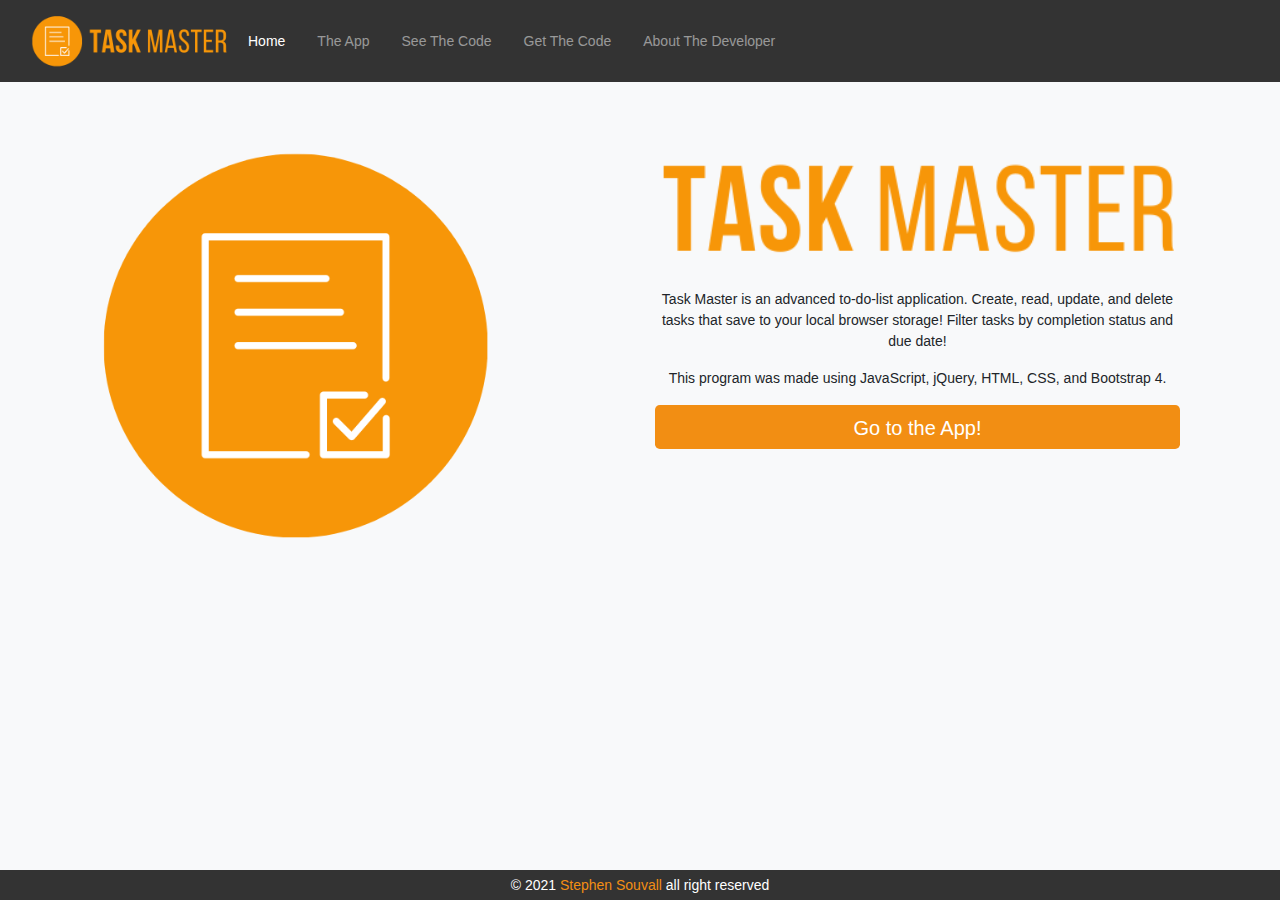
<file: index.html>
<!doctype html>
<html lang="en">
  <head>
    <meta charset="utf-8">
    <meta name="viewport" content="width=device-width, initial-scale=1, shrink-to-fit=no">
    <meta name="description" content="">
    <meta name="author" content="">
    <link rel="icon" href="/docs/4.0/assets/img/favicons/favicon.ico">

    <title>Task Master - Stephen Souvall</title>

    <link rel="canonical" href="//getbootstrap.com/docs/4.0/examples/sticky-footer-navbar/">

    <!-- Bootstrap core CSS -->
    <link rel="stylesheet" href="//stackpath.bootstrapcdn.com/bootstrap/4.3.1/css/bootstrap.min.css" integrity="sha384-ggOyR0iXCbMQv3Xipma34MD+dH/1fQ784/j6cY/iJTQUOhcWr7x9JvoRxT2MZw1T" crossorigin="anonymous">
    <!-- Favicon -->
    <link rel="shortcut icon" type="image/x-icon" href="/img/favicon.ico">
    <!-- Font-Awesome -->
    <link rel="stylesheet" href="https://cdnjs.cloudflare.com/ajax/libs/font-awesome/5.15.3/css/all.min.css" integrity="sha512-iBBXm8fW90+nuLcSKlbmrPcLa0OT92xO1BIsZ+ywDWZCvqsWgccV3gFoRBv0z+8dLJgyAHIhR35VZc2oM/gI1w==" crossorigin="anonymous" />
    <link rel="preconnect" href="https://fonts.gstatic.com">
    <!-- Google Fonts -->
    <link href="https://fonts.googleapis.com/css2?family=Barlow+Condensed:ital,wght@1,700&display=swap" rel="stylesheet">
    <!-- Custom styles for this template --> -->
    <link rel="stylesheet" href="/css/site.css">
  </head>

  <body>

    <header>
      <!-- Fixed navbar -->
      <nav class="navbar navbar-expand-lg navbar-dark fixed-top bg-custom">
        <a class="navbar-brand col-sm-3 col-md-2 mr-0" href="#"><span><img id="logo" src="/img/task-master.png" alt="task-master"></span></a>
        <button class="navbar-toggler" type="button" data-toggle="collapse" data-target="#navbarCollapse" aria-controls="navbarCollapse" aria-expanded="false" aria-label="Toggle navigation">
          <span class="navbar-toggler-icon"></span>
        </button>
        <div class="collapse navbar-collapse" id="navbarCollapse">
          <ul class="navbar-nav mr-auto">
            <li class="nav-item  nav-animate active">
              <a class="nav-link" href="index.html">Home <span class="sr-only">(current)</span></a>
            </li>
            <li class="nav-item nav-animate">
              <a class="nav-link" href="app.html">The App</a>
            </li>
            <li class="nav-item nav-animate">
                <a class="nav-link" href="code.html">See The Code</a>
            </li>
            <li class="nav-item nav-animate">
                <a class="nav-link" href="//github.com/ssouvall/to-do-list.git">Get The Code</a>
            </li>
            <li class="nav-item nav-animate">
                <a class="nav-link" href="about.html">About The Developer</a>
            </li>
          </ul>
          <ul class="navbar-nav ml-auto">
            <li>
                <div class="nav-link nav-social-buttons">
                    <a href="https://github.com/ssouvall"><i class="fab fa-github fa-lg nav-icons"></i></a>
                    <a href="https://twitter.com/SouvallStephen"><i class="fab fa-twitter fa-lg nav-icons"></i></a>
                    <a href="https://www.linkedin.com/in/stephen-souvall-bbb77116/"><i class="fab fa-linkedin-in fa-lg nav-icons"></i></a>
                </div>
            </li>
          </ul>
        </div>
      </nav>
    </header>

    <!-- Begin page content -->
    <main role="main" class="container">
        <div class="container">
            <div class="row">
                <div class="hero-div col-sm-12 col-md-6">
                    <img class="hero" src="/img/task-master3.png" alt="superdog!">
                </div>
                <div class="col-sm-12 col-md-6">
                    <div class="intro">
                        <div>
                          <img id="superdog-text" src="/img/task-master2.png" alt="superdog text">
                        </div>
                        <br>
                        <p>Task Master is an advanced to-do-list application. Create, read, update, and delete tasks that save to your local browser storage! Filter tasks by completion status and due date!</p>
                        <p>This program was made using JavaScript, jQuery, HTML, CSS, and Bootstrap 4.</p>
                        <div>
                          <a href="app.html" class="form-control btn btn-dark btn-lg">Go to the App!</a>
                        </div>
                      </div>
                </div>
            </div>
        </div>
    </main>
    <br>
    <br>
    <footer class="footer white">
      <div class="container">
          <div class="row footer-row">
              <div class="col-12 footer-social-buttons">
                      <a href="https://github.com/ssouvall"><i class="nav-icons fab fa-github"></i></a>
                      <a href="https://twitter.com/SouvallStephen"><i class="nav-icons fab fa-twitter"></i></a>
                      <a href="https://www.linkedin.com/in/stephen-souvall-bbb77116/"><i class="nav-icons fab fa-linkedin-in"></i></a>
              </div>
          </div>
            <div class="row footer-row">
              <div class="col-12">
                  <p>© 2021 <a id="footer-link" href="//stephensouvall.com">Stephen Souvall</a> all right reserved</p>
              </div>
          </div>
      </div>
  </footer>

    <!-- Bootstrap core JavaScript
    ================================================== -->
    <script src="https://code.jquery.com/jquery-3.3.1.slim.min.js" integrity="sha384-q8i/X+965DzO0rT7abK41JStQIAqVgRVzpbzo5smXKp4YfRvH+8abtTE1Pi6jizo" crossorigin="anonymous"></script>
    <script src="https://cdnjs.cloudflare.com/ajax/libs/popper.js/1.14.7/umd/popper.min.js" integrity="sha384-UO2eT0CpHqdSJQ6hJty5KVphtPhzWj9WO1clHTMGa3JDZwrnQq4sF86dIHNDz0W1" crossorigin="anonymous"></script>
    <script src="https://stackpath.bootstrapcdn.com/bootstrap/4.3.1/js/bootstrap.min.js" integrity="sha384-JjSmVgyd0p3pXB1rRibZUAYoIIy6OrQ6VrjIEaFf/nJGzIxFDsf4x0xIM+B07jRM" crossorigin="anonymous"></script>
  </body>
</html>
</file>
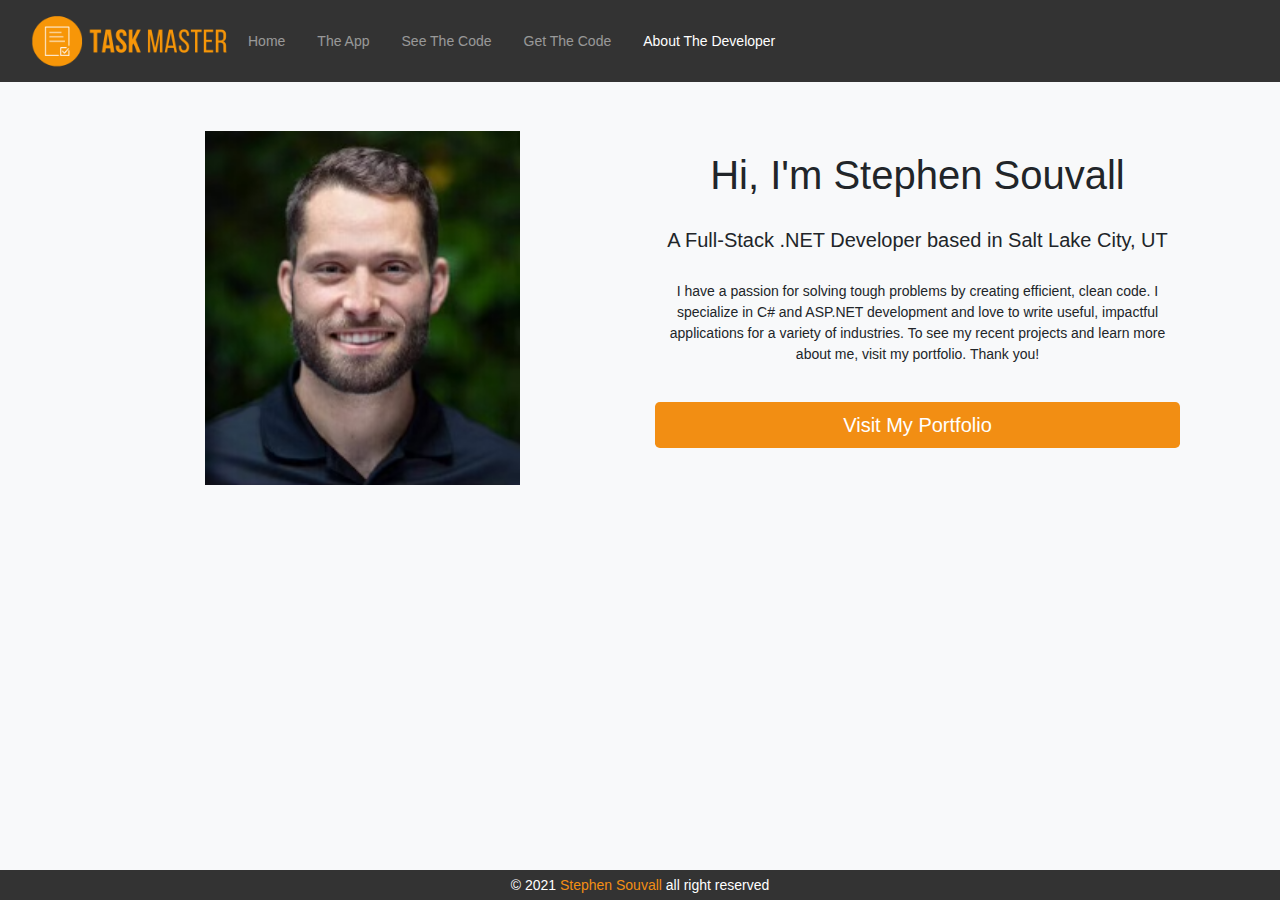
<file: about.html>
<!doctype html>
<html lang="en">
  <head>
    <meta charset="utf-8">
    <meta name="viewport" content="width=device-width, initial-scale=1, shrink-to-fit=no">
    <meta name="description" content="">
    <meta name="author" content="">
    <link rel="icon" href="/docs/4.0/assets/img/favicons/favicon.ico">

    <title>Task Master - Stephen Souvall</title>

    <link rel="canonical" href="//getbootstrap.com/docs/4.0/examples/sticky-footer-navbar/">

    <!-- Bootstrap core CSS -->
    <link rel="stylesheet" href="//stackpath.bootstrapcdn.com/bootstrap/4.3.1/css/bootstrap.min.css" integrity="sha384-ggOyR0iXCbMQv3Xipma34MD+dH/1fQ784/j6cY/iJTQUOhcWr7x9JvoRxT2MZw1T" crossorigin="anonymous">
    <!-- Favicon -->
    <link rel="shortcut icon" type="image/x-icon" href="/img/favicon.ico">
    <!-- Font-Awesome -->
    <link rel="stylesheet" href="https://cdnjs.cloudflare.com/ajax/libs/font-awesome/5.15.3/css/all.min.css" integrity="sha512-iBBXm8fW90+nuLcSKlbmrPcLa0OT92xO1BIsZ+ywDWZCvqsWgccV3gFoRBv0z+8dLJgyAHIhR35VZc2oM/gI1w==" crossorigin="anonymous" />
    <!-- Google Fonts -->
    <link href="https://fonts.googleapis.com/css2?family=Barlow+Condensed:ital,wght@1,700&display=swap" rel="stylesheet">
    <!-- Custom styles for this template --> -->
    <link rel="stylesheet" href="/css/site.css">
  </head>

  <body>

    <header>
      <!-- Fixed navbar -->
      <nav class="navbar navbar-expand-lg navbar-dark fixed-top bg-custom">
        <a class="navbar-brand col-sm-3 col-md-2 mr-0" href="#"><span><img id="logo" src="/img/task-master.png" alt="task-master"></span></a>
        <button class="navbar-toggler" type="button" data-toggle="collapse" data-target="#navbarCollapse" aria-controls="navbarCollapse" aria-expanded="false" aria-label="Toggle navigation">
          <span class="navbar-toggler-icon"></span>
        </button>
        <div class="collapse navbar-collapse" id="navbarCollapse">
          <ul class="navbar-nav mr-auto">
            <li class="nav-item">
              <a class="nav-link nav-animate" href="index.html">Home</a>
            </li>
            <li class="nav-item nav-animate">
              <a class="nav-link" href="app.html">The App</a>
            </li>
            <li class="nav-item nav-animate">
                <a class="nav-link" href="code.html">See The Code</a>
            </li>
            <li class="nav-item nav-animate">
                <a class="nav-link" href="//github.com/ssouvall/to-do-list.git">Get The Code</a>
            </li>
            <li class="nav-item  nav-animate active">
                <a class="nav-link" href="about.html">About The Developer<span class="sr-only">(current)</span></a>
            </li>
          </ul>
          <ul class="navbar-nav ml-auto">
            <li>
                <div class="nav-link nav-social-buttons">
                    <a href="https://github.com/ssouvall"><i class="fab fa-github fa-lg nav-icons"></i></a>
                    <a href="https://twitter.com/SouvallStephen"><i class="fab fa-twitter fa-lg nav-icons"></i></a>
                    <a href="https://www.linkedin.com/in/stephen-souvall-bbb77116/"><i class="fab fa-linkedin-in fa-lg nav-icons"></i></a>
                </div>
            </li>
          </ul>
        </div>
      </nav>
    </header>

    <!-- Begin page content -->
    <main role="main" class="container">
        <div class="container">
            <div class="row">
                <div class="headshot-div col-sm-12 col-md-6">
                    <img class="headshot" src="/img/Headshot.png" alt="Stephen Headshot">
                </div>
                <div class="col-sm-12 col-md-6">
                    <div class="intro">
                        <h1>Hi, I'm Stephen Souvall</h1>
                        <br>
                        <h5>A Full-Stack .NET Developer based in Salt Lake City, UT</h5>
                        <br>
                        <p>I have a passion for solving tough problems by creating efficient, clean code. I specialize in C# and ASP.NET development and love to write useful, impactful applications for a variety of industries. To see my recent projects and learn more about me, visit my portfolio. Thank you! </p>
                        <br>
                        <span>
                            <a class="btn btn-primary btn-lg" style="width: 100%;" href="//stephensouvall.com">Visit My Portfolio</a>
                            </span>
                    </div>
                </div>
            </div>
        </div>
    </main>
    <br>
    <br>
    <footer class="footer white">
        <div class="container">
            <div class="row footer-row">
                <div class="col-12 footer-social-buttons">
                        <a href="https://github.com/ssouvall"><i class="nav-icons fab fa-github"></i></a>
                        <a href="https://twitter.com/SouvallStephen"><i class="nav-icons fab fa-twitter"></i></a>
                        <a href="https://www.linkedin.com/in/stephen-souvall-bbb77116/"><i class="nav-icons fab fa-linkedin-in"></i></a>
                </div>
            </div>
              <div class="row footer-row">
                <div class="col-12">
                    <p>© 2021 <a id="footer-link" href="//stephensouvall.com">Stephen Souvall</a> all right reserved</p>
                </div>
            </div>
        </div>
    </footer>

    <!-- Bootstrap core JavaScript
    ================================================== -->
    <script src="https://code.jquery.com/jquery-3.3.1.slim.min.js" integrity="sha384-q8i/X+965DzO0rT7abK41JStQIAqVgRVzpbzo5smXKp4YfRvH+8abtTE1Pi6jizo" crossorigin="anonymous"></script>
    <script src="https://cdnjs.cloudflare.com/ajax/libs/popper.js/1.14.7/umd/popper.min.js" integrity="sha384-UO2eT0CpHqdSJQ6hJty5KVphtPhzWj9WO1clHTMGa3JDZwrnQq4sF86dIHNDz0W1" crossorigin="anonymous"></script>
    <script src="https://stackpath.bootstrapcdn.com/bootstrap/4.3.1/js/bootstrap.min.js" integrity="sha384-JjSmVgyd0p3pXB1rRibZUAYoIIy6OrQ6VrjIEaFf/nJGzIxFDsf4x0xIM+B07jRM" crossorigin="anonymous"></script>
  </body>
</html>
</file>
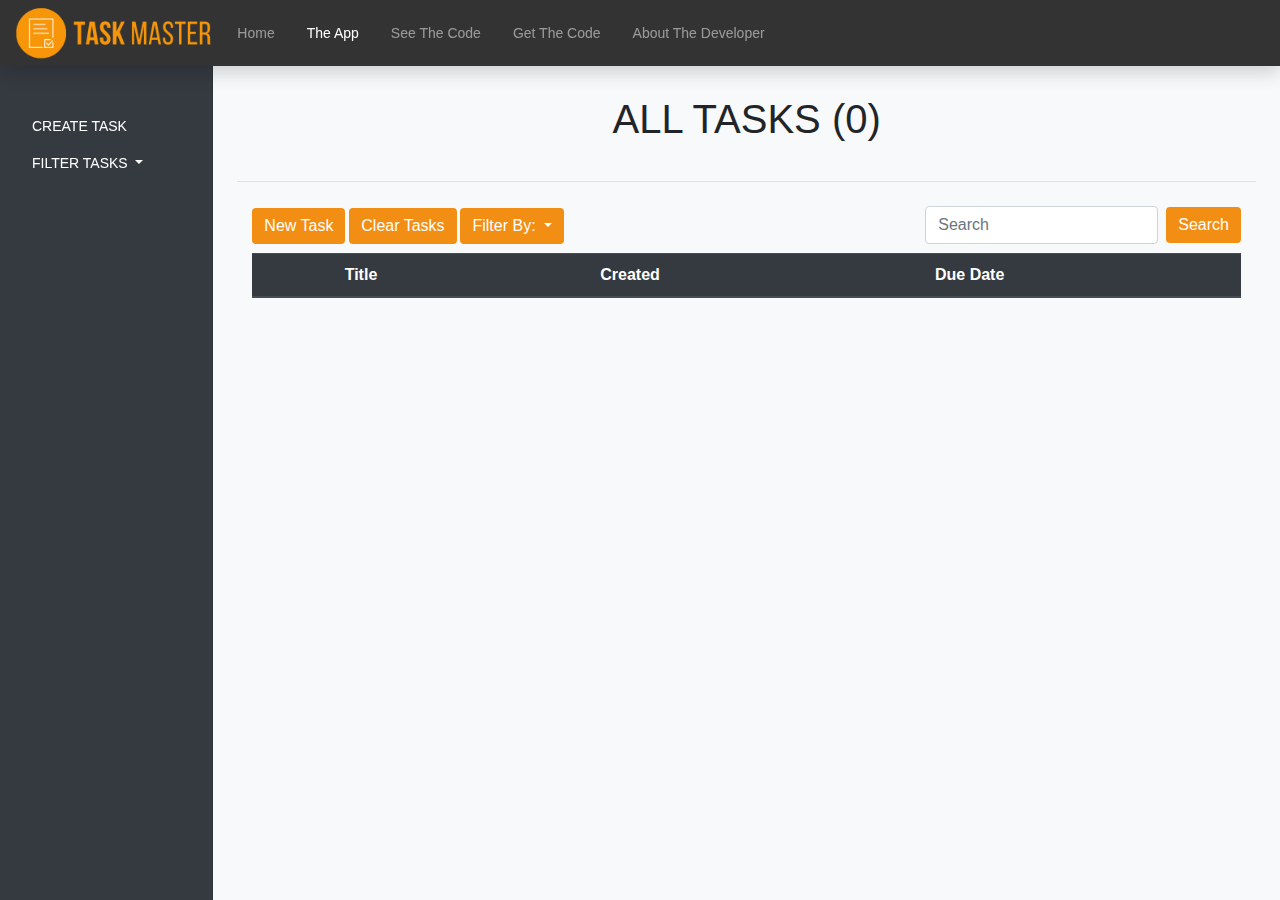
<file: app.html>
<html lang="en">
  <head>
    <meta charset="utf-8">
    <meta name="viewport" content="width=device-width, initial-scale=1, shrink-to-fit=no">
    <meta name="description" content="">
    <meta name="author" content="Mark Otto, Jacob Thornton, and Bootstrap contributors">
    <meta name="generator" content="Jekyll v3.8.5">
    <title>Task Master - Stephen Souvall</title>

    <link rel="canonical" href="https://getbootstrap.com/docs/4.3/examples/dashboard/">

    <!-- Bootstrap core CSS -->
      <link rel="stylesheet" href="https://stackpath.bootstrapcdn.com/bootstrap/4.3.1/css/bootstrap.min.css" integrity="sha384-ggOyR0iXCbMQv3Xipma34MD+dH/1fQ784/j6cY/iJTQUOhcWr7x9JvoRxT2MZw1T" crossorigin="anonymous">
    <!-- Custom  Styles-->
    <link rel="stylesheet" href="/css/site.css">
    <!-- Font-Awesome -->
    <link rel="stylesheet" href="https://cdnjs.cloudflare.com/ajax/libs/font-awesome/5.15.3/css/all.min.css" integrity="sha512-iBBXm8fW90+nuLcSKlbmrPcLa0OT92xO1BIsZ+ywDWZCvqsWgccV3gFoRBv0z+8dLJgyAHIhR35VZc2oM/gI1w==" crossorigin="anonymous" />
    <link rel="preconnect" href="https://fonts.gstatic.com">
  </head>
  <body class="task-body">
    <nav class="navbar navbar-dark navbar-expand-xl fixed-top flex-md-nowrap p-0 shadow">
      <a class="navbar-brand col-sm-3 col-md-2 mr-0" href="#"><span><img id="logo" src="/img/task-master.png" alt="task-master"></span></a>
      <button class="navbar-toggler ml-auto" type="button" data-toggle="collapse" data-target="#navbarCollapse" aria-controls="navbarCollapse" aria-expanded="false" aria-label="Toggle navigation">
          <span class="navbar-toggler-icon"></span>
        </button>
        <div class="collapse navbar-collapse" id="navbarCollapse">
          <ul class="navbar-nav mr-auto">
            <li class="nav-item  nav-animate">
              <a class="nav-link" href="index.html">Home</a>
            </li>
            <li class="nav-item nav-animate active">
              <a class="nav-link" href="app.html">The App <span class="sr-only">(current)</span></a>
            </li>
            <li class="nav-item nav-animate">
                <a class="nav-link" href="code.html">See The Code</a>
            </li>
            <li class="nav-item nav-animate">
                <a class="nav-link" href="//github.com/ssouvall/to-do-list.git">Get The Code</a>
            </li>
            <li class="nav-item nav-animate">
                <a class="nav-link" href="about.html">About The Developer</a>
            </li>
          </ul>
          <ul class="navbar-nav ml-auto">
            <li>
                <div class="nav-link nav-social-buttons">
                    <a href="https://github.com/ssouvall"><i class="fab fa-github fa-lg nav-icons"></i></a>
                    <a href="https://twitter.com/SouvallStephen"><i class="fab fa-twitter fa-lg nav-icons"></i></a>
                    <a href="https://www.linkedin.com/in/stephen-souvall-bbb77116/"><i class="fab fa-linkedin-in fa-lg nav-icons"></i></a>
                </div>
            </li>
          </ul>
        </div>
</nav>

<div class="container-fluid">
  <div class="row">
    <nav class="col-md-2 d-none d-md-block bg-dark sidebar">
      <div class="sidebar-sticky">
        <ul class="nav flex-column">
          <li class="nav-item">
            <a class="nav-link" href="#" data-toggle="modal" data-target="#addTask">
              <i class="fas fa-tasks"></i> CREATE TASK
            </a>
          </li>
          <li class="nav-item">
            <a class="nav-link dropdown-toggle" href="#" role="button" id="dropdownMenuLink" data-toggle="dropdown" aria-haspopup="true" aria-expanded="false">
              <i class="fas fa-tasks"></i> FILTER TASKS
            </a>
            <div class="dropdown-menu" aria-labelledby="dropdownMenuLink">
              <a class="dropdown-item" id="all" onclick="filterAll()">All</a>
              <a class="dropdown-item" id="overdue" onclick="filterOverDue()">Overdue</a>
              <a class="dropdown-item" id="incomplete" onclick="filterIncomplete()">Incomplete</a>
              <a class="dropdown-item" id="complete" onclick="filterCompleted()">Complete</a>
            </div>
          </li>
        </ul>
      </div>
    </nav>
    <main role="main" class="col-md-9 ml-sm-auto col-lg-10 px-4">
      <div class="title-div d-flex justify-content-between flex-wrap flex-md-nowrap align-items-center pt-3 pb-2 mb-3 border-bottom">
        <h1 id="currentTasks"><span id="taskCount"></span></h1>
      </div>

      <div class="container">
        <div class="row">
          
          <div class="col-md-6">
            <button id="taskBtn" class="btn btn-info" data-toggle="modal" data-target="#addTask">
                New Task
            </button>
            <button id="clearBtn" class="btn btn-secondary" onclick="clearTasks()">
                Clear Tasks
            </button>
            <button class="dropdown btn btn-secondary dropdown-toggle" type="button" id="dropdownMenuButton" data-toggle="dropdown" aria-haspopup="true" aria-expanded="false">
              Filter By:
            </button>
            <div class="dropdown-menu" aria-labelledby="dropdownMenuButton">
              <a class="dropdown-item" href="#" onclick="filterAll()">All Tasks</a>
              <a class="dropdown-item" href="#" onclick="filterOverDue()">Overdue</a>
              <a class="dropdown-item" href="#" onclick="filterIncomplete()">Incomplete</a>
              <a class="dropdown-item" href="#" onclick="filterCompleted()">Completed</a>
            </div>
          </div>
          
          <div class="col-md-6">
            <div id="search" class="float-right mt-2">
              <form class="form-inline my-2 my-lg-0">
                <input class="form-control mr-sm-2" type="text" placeholder="Search" id="txtSearch">
                <button id="btnSearch" class="btn btn-secondary my-2 my-sm-0" type="button">Search</button>
              </form>
            </div> 
          </div>
        
        </div>
          
        <div class="table-responsive">
            <table class="table table-striped" id="eventData">
                <thead class="thead-dark">
                    <tr>
                        
                        <th>
                            Title
                        </th>
                        <th>
                            Created
                        </th>
                        <th>
                            Due Date
                        </th>
                        <th>
                          <i class="fas fa-check-circle"></i>
                          <i class="fas fa-pencil-alt"></i>
                          <i class="fas fa-trash"></i>
                      </th>
                    </tr>
                </thead>
                <tbody id="resultsBody">
                    <!-- Data Goes Here -->
                </tbody>
            </table>
        </div>
    </div>

    </main>
  </div>
</div>
<div class="modal" id="addTask">
    <div class="modal-dialog">
      <div class="modal-content">
        <div class="modal-header">
          <h4 class="modal-title">Add New Task</h4>
          <button type="button" class="close" data-dismiss="modal" aria-label="close">
            <span aria-hidden="true">&times;</span>
          </button>
        </div>
        <div class="modal-body">
          <form onsubmit="createTask(this)">
            <input type="hidden" name="ModalCreate" value="true" />
            <div class="form-group">
              <label for="Title">Title</label>
              <input type="text" id="Title" name="Title" autocomplete="off" class="form-control" placeholder="New Task" required>
            </div>
            <div class="form-group">
              <label for="DueDate">Due Date</label>
              <input type="date" id="DueDate" autocomplete="off" class="form-control" placeholder="Due Date">
            </div>
            <button type="submit" value="Submit" class="btn btn-primary" id="submitBtn">Save Changes</button>
          </form>
        </div>
        <div class="modal-footer">
          
          <button type="button" class="btn btn-secondary" data-dismiss="modal">Close</button>
        </div>
        
      </div>
    </div>
  </div>
  <div class="modal" id="editTaskItem">
    <div class="modal-dialog">
      <div class="modal-content">
        <div class="modal-header">
          <h4 class="modal-title">Edit Task</h4>
          <button type="button" class="close" data-dismiss="modal" aria-label="close">
            <span aria-hidden="true">&times;</span>
          </button>
        </div>
        <div class="modal-body">
          <form onsubmit="editTask(this)">
            <input type="hidden" name="ModalCreate" value="true" />
            <input type="hidden" id="TaskId">
            <div class="form-group">
              <label for="editTitle">Title</label>
              <input type="text" id="NewTitle" autocomplete="off" class="form-control" placeholder="New Task">
            </div>
            <div class="form-group">
              <label for="editDueDate">Due Date</label>
              <input type="date" id="NewDueDate" autocomplete="off" class="form-control" placeholder="Due Date">
            </div>
            <button type="submit" value="Submit" class="btn btn-primary" id="editBtn">Save Changes</button>
          </form>
        </div>

        <div class="modal-footer">
          <button type="button" class="btn btn-secondary" data-dismiss="modal">Close</button>
        </div>
        
      </div>
    </div>
  </div>
<template id="data-template">
  <tr id="data-row">
    <td id="id" class="d-none"></td>
    <td id="title"></td>
    <td id="created"></td>
    <td id="dueDate"></td>
    <td id="tdCrud">
      <a type="button" class="btn btn-outline-primary" id="completeBtn" data-toggle="tooltip" data-placement="left" title="Mark Task Completed" onclick="completeTask(this)"><i class="fas fa-check"></i></a>
      <a type="button" class="btn btn-outline-primary" id="updateBtn" data-toggle="tooltip" data-placement="bottom" title="Edit Task" onclick="popEditModal(this)"><i class="fas fa-pencil-alt"></i></a>
      <a type="button" class="btn btn-outline-primary" id="deleteBtn" data-toggle="tooltip" data-placement="top" title="Delete Task" onclick="deleteTask(this)"><i class="fas fa-trash-alt"></i></a>

    </td>
  </tr>
</template>
<script src="https://code.jquery.com/jquery-3.3.1.slim.min.js" integrity="sha384-q8i/X+965DzO0rT7abK41JStQIAqVgRVzpbzo5smXKp4YfRvH+8abtTE1Pi6jizo" crossorigin="anonymous"></script>
<script>window.jQuery || document.write('<script src="/docs/4.3/assets/js/vendor/jquery-slim.min.js"><\/script>')</script>
<script src="https://code.jquery.com/jquery-3.3.1.slim.min.js" integrity="sha384-q8i/X+965DzO0rT7abK41JStQIAqVgRVzpbzo5smXKp4YfRvH+8abtTE1Pi6jizo" crossorigin="anonymous"></script>
<script src="https://cdnjs.cloudflare.com/ajax/libs/popper.js/1.14.7/umd/popper.min.js" integrity="sha384-UO2eT0CpHqdSJQ6hJty5KVphtPhzWj9WO1clHTMGa3JDZwrnQq4sF86dIHNDz0W1" crossorigin="anonymous"></script>
<script src="https://stackpath.bootstrapcdn.com/bootstrap/4.3.1/js/bootstrap.min.js" integrity="sha384-JjSmVgyd0p3pXB1rRibZUAYoIIy6OrQ6VrjIEaFf/nJGzIxFDsf4x0xIM+B07jRM" crossorigin="anonymous"></script>
<script src="/js/site.js"></script>

</body>
</html>
</file>
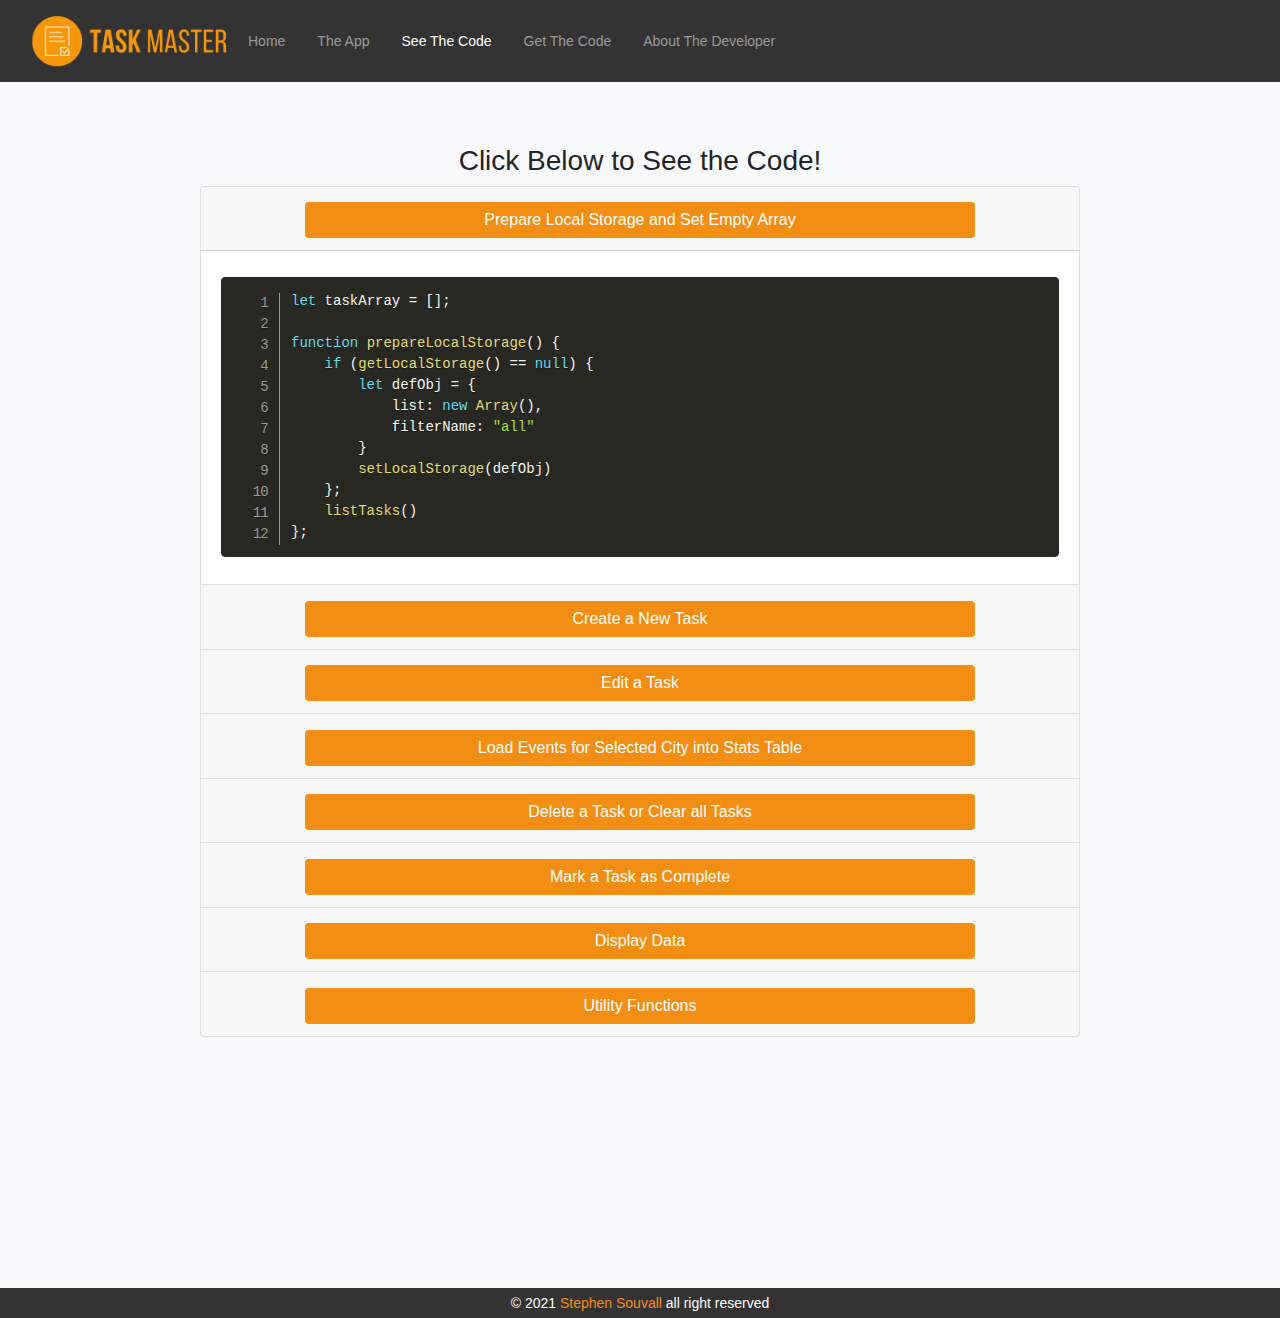
<file: code.html>
<!doctype html>
<html lang="en">
  <head>
    <meta charset="utf-8">
    <meta name="viewport" content="width=device-width, initial-scale=1, shrink-to-fit=no">
    <meta name="description" content="">
    <meta name="author" content="">
    <link rel="icon" href="/docs/4.0/assets/img/favicons/favicon.ico">

    <title>Task Master - Stephen Souvall</title>

    <link rel="canonical" href="//getbootstrap.com/docs/4.0/examples/sticky-footer-navbar/">

    <!-- Bootstrap core CSS -->
    <link rel="stylesheet" href="//stackpath.bootstrapcdn.com/bootstrap/4.3.1/css/bootstrap.min.css" integrity="sha384-ggOyR0iXCbMQv3Xipma34MD+dH/1fQ784/j6cY/iJTQUOhcWr7x9JvoRxT2MZw1T" crossorigin="anonymous">
    <!-- Favicon -->
    <link rel="shortcut icon" type="image/x-icon" href="/img/favicon.ico">
    <!-- Font-Awesome -->
    <link rel="stylesheet" href="https://cdnjs.cloudflare.com/ajax/libs/font-awesome/5.15.3/css/all.min.css" integrity="sha512-iBBXm8fW90+nuLcSKlbmrPcLa0OT92xO1BIsZ+ywDWZCvqsWgccV3gFoRBv0z+8dLJgyAHIhR35VZc2oM/gI1w==" crossorigin="anonymous" />
    <!-- Google Fonts -->
    <link href="https://fonts.googleapis.com/css2?family=Barlow+Condensed:ital,wght@1,700&display=swap" rel="stylesheet">
    <!-- Custom styles for this template -->
    <link rel="stylesheet" href="/css/prism.css">
    <link rel="stylesheet" href="/css/site.css">
  </head>

  <body>

    <header>
      <!-- Fixed navbar -->
      <nav class="navbar navbar-expand-lg navbar-dark fixed-top bg-custom">
       <a class="navbar-brand col-sm-3 col-md-2 mr-0" href="#"><span><img id="logo" src="/img/task-master.png" alt="task-master"></span></a>
        <button class="navbar-toggler" type="button" data-toggle="collapse" data-target="#navbarCollapse" aria-controls="navbarCollapse" aria-expanded="false" aria-label="Toggle navigation">
          <span class="navbar-toggler-icon"></span>
        </button>
        <div class="collapse navbar-collapse" id="navbarCollapse">
          <ul class="navbar-nav mr-auto">
            <li class="nav-item nav-animate">
              <a class="nav-link" href="index.html">Home</a>
            </li>
            <li class="nav-item nav-animate">
              <a class="nav-link" href="app.html">The App</a>
            </li>
            <li class="nav-item  nav-animate active">
                <a class="nav-link" href="code.html">See The Code <span class="sr-only">(current)</span></a>
            </li>
            <li class="nav-item nav-animate">
                <a class="nav-link" href="//github.com/ssouvall/to-do-list.git">Get The Code</a>
            </li>
            <li class="nav-item nav-animate">
                <a class="nav-link" href="about.html">About The Developer</a>
            </li>
          </ul>
          <ul class="navbar-nav ml-auto">
            <li>
                <div class="nav-link nav-social-buttons">
                    <a href="https://github.com/ssouvall"><i class="fab fa-github fa-lg nav-icons"></i></a>
                    <a href="https://twitter.com/SouvallStephen"><i class="fab fa-twitter fa-lg nav-icons"></i></a>
                    <a href="https://www.linkedin.com/in/stephen-souvall-bbb77116/"><i class="fab fa-linkedin-in fa-lg nav-icons"></i></a>
                </div>
            </li>
          </ul>
        </div>
      </nav>
    </header>

    <!-- Begin page content -->
    <main role="main" class="code-container">
      <br>
      <h3>Click Below to See the Code!</h3>
     <div class="accordion" id="accordionExample">
      <div class="card">
        <div class="card-header" id="headingOne">
          <h2 class="mb-0">
            <button class="btn btn-link code-btn" type="button" data-toggle="collapse" data-target="#collapseOne" aria-expanded="true" aria-controls="collapseOne">
              Prepare Local Storage and Set Empty Array
            </button>
          </h2>
        </div>
      <div id="collapseOne" class="collapse show" aria-labelledby="headingOne" data-parent="#accordionExample">
        <div class="card-body">
<pre class="language-javascript">
  <code class="line-numbers">let taskArray = [];

  function prepareLocalStorage() {
      if (getLocalStorage() == null) {
          let defObj = {
              list: new Array(),
              filterName: "all"
          }
          setLocalStorage(defObj)
      };
      listTasks()
  };</code>
</pre>
        </div>
      </div>
    </div>
    <div class="card">
      <div class="card-header" id="headingTwo">
        <h2 class="mb-0">
          <button class="btn btn-link collapsed code-btn" type="button" data-toggle="collapse" data-target="#collapseTwo" aria-expanded="false" aria-controls="collapseTwo">
          Create a New Task
        </button>
      </h2>
    </div>
    <div id="collapseTwo" class="collapse" aria-labelledby="headingTwo" data-parent="#accordionExample">
      <div class="card-body">
<pre class="language-javascript">
  <code class="line-numbers">function createTask(formData) {
    let tasks = getLocalStorage();
    let task = {
        id: generateID(),
        created: new Date().toLocaleDateString(),
        completed: false,
        title: formData[0].value,
        dueDate: new Date(`${formData[1].value} 00:00`).toLocaleDateString()
    };
    tasks.push(task)
    setLocalStorage(tasks);
    listTasks();
  };</code>
</pre>
      </div>
    </div>
  </div>
  <div class="card">
    <div class="card-header" id="headingThree">
      <h2 class="mb-0">
        <button class="btn btn-link collapsed code-btn" type="button" data-toggle="collapse" data-target="#collapseThree" aria-expanded="false" aria-controls="collapseThree">
          Edit a Task
        </button>
      </h2>
    </div>
    <div id="collapseThree" class="collapse" aria-labelledby="headingThree" data-parent="#accordionExample">
      <div class="card-body">
<pre class="language-javascript">
  <code class="line-numbers">function editTask(node) {
    let id = node.parentNode.parentNode.children[1].innerText;
    let tasks = getLocalStorage();
    let ids = tasks.map(t => t.id)
    let matchId = "";
    for (let i = 0; i < ids.length; i++) {
        if (ids[i] == id) {
            matchId = ids[i];
        }
    };
    let editedTask = tasks.find(t => t.id == matchId)

    document.getElementById("editID").value = editedTask.id;
    document.getElementById("editTitle").value = editedTask.title;
    document.getElementById("editDueDate").value = editedTask.dueDate;
  };</code>
</pre>
      </div>
    </div>
  </div>
  <div class="card">
      <div class="card-header" id="headingFour">
        <h2 class="mb-0">
          <button class="btn btn-link collapsed code-btn" type="button" data-toggle="collapse" data-target="#collapseFour" aria-expanded="false" aria-controls="collapseFour">
          Load Events for Selected City into Stats Table
        </button>
      </h2>
    </div>
    <div id="collapseFour" class="collapse" aria-labelledby="headingFour" data-parent="#accordionExample">
      <div class="card-body">
<pre class="language-javascript">
  <code class="line-numbers">function getEvents(element) {
    let city = element.getAttribute("data-string");
    let curEvents = JSON.parse(sessionStorage.getItem("superDogArray")) || superDogArray;
    filteredEvents = curEvents;
    document.getElementById("statsHeader").innerHTML = `Stats for ${city} Events`;
    if (city != "All") {
        filteredEvents = curEvents.filter(function (item) {
            if (item.city == city) {
                return item;
            };
        });
    };
    displayStats();
  };

  function editSave() {
      id = document.getElementById("editID").value;
      let tasks = getLocalStorage();
      let ids = tasks.map(t => t.id);
      let matchId = "";
      for (let i = 0; i < ids.length; i++) {
          if (ids[i] == id) {
              matchId = ids[i];
          }
      };
      let editedTask = tasks.find(t => t.id == matchId);

      editedTask.title = document.getElementById("editTitle").value;
      editedTask.dueDate = document.getElementById("editDueDate").value

      console.log(editedTask.dueDate)

      setLocalStorage(tasks)
      listTasks();
  };</code>
</pre>
      </div>
    </div>
  </div>
  <div class="card">
      <div class="card-header" id="headingFive">
        <h2 class="mb-0">
          <button class="btn btn-link collapsed code-btn" type="button" data-toggle="collapse" data-target="#collapseFive" aria-expanded="false" aria-controls="collapseFive">
            Delete a Task or Clear all Tasks
          </button>
      </h2>
    </div>
    <div id="collapseFive" class="collapse" aria-labelledby="headingFive" data-parent="#accordionExample">
      <div class="card-body">
<pre class="language-javascript">
  <code class="line-numbers">function deleteTask() {
    let tasks = getLocalStorage();
    let cell = this.event.path[3].rowIndex;

    for (let i = 0; i < tasks.length; i++) {
        if (i === cell - 1) {
            tasks.splice(i, 1);
        };
    };

    setLocalStorage(tasks)
    listTasks();
  };

  function clearTasks() {
      let tasks = getLocalStorage();

      for (let i = 0; i < tasks.length; i++) {
          tasks.splice(i, tasks.length)
      };

      setLocalStorage(tasks);
      listTasks();
  };</code>
</pre>
      </div>
    </div>
  </div>
  <div class="card">
      <div class="card-header" id="headingSix">
        <h2 class="mb-0">
          <button class="btn btn-link collapsed code-btn" type="button" data-toggle="collapse" data-target="#collapseSix" aria-expanded="false" aria-controls="collapseSix">
          Mark a Task as Complete
        </button>
      </h2>
    </div>
    <div id="collapseSix" class="collapse" aria-labelledby="headingSix" data-parent="#accordionExample">
      <div class="card-body">
<pre class="language-javascript">
  <code class="line-numbers">function completeTask(btn) {
    let tasks = getLocalStorage();
    let checked = isChecked();

    let getID = btn.closest("tr").querySelector("#taskID").innerHTML;
    let thisRow = btn.closest("tr");
    let status = tasks.find(t => t.id == getID);

    if (checked === true) {
        thisRow.classList.add("strikeThrough");
        status.completed = true;

    } else {
        thisRow.classList.remove("strikeThrough");
        status.completed = false;
    };

    setLocalStorage(tasks)

  };

  function isChecked() {
      let checkBox = document.getElementsByClassName("taskCheck");
      for (let i = 0; i < checkBox.length; i++) {
          if (checkBox[i].checked) {
              return true;
          }
      };
  };</code>
</pre>
      </div>
    </div>
  </div>
  <div class="card">
      <div class="card-header" id="headingSeven">
        <h2 class="mb-0">
          <button class="btn btn-link collapsed code-btn" type="button" data-toggle="collapse" data-target="#collapseSeven" aria-expanded="false" aria-controls="collapseSeven">
            Display Data
          </button>
      </h2>
    </div>
    <div id="collapseSeven" class="collapse" aria-labelledby="headingSeven" data-parent="#accordionExample">
      <div class="card-body">
<pre class="language-javascript">
  <code class="line-numbers">function listTasks() {
    let tasks = getLocalStorage();
    let template = document.getElementById("data-template");
    let resultsBody = document.getElementById("resultsBody");

    resultsBody.innerHTML = "";

    for (let i = 0; i < tasks.length; i++) {
        const taskRow = document.importNode(template.content, true)

        taskRow.getElementById("taskID").textContent = tasks[i].id;
        taskRow.getElementById("complete").textContent = tasks[i].completed;
        taskRow.getElementById("task").textContent = tasks[i].title;
        taskRow.getElementById("createdDate").textContent = tasks[i].created;
        taskRow.getElementById("dueDate").textContent = displayDate(tasks[i].dueDate);

        resultsBody.appendChild(taskRow);
    };

    countTasks();
  };

  function displayDate(dateString) {
      let mydate = new Date(dateString)
      let res = ""
      res += mydate.getMonth() + 1
      res += "/"
      res += mydate.getDate()
      res += "/"
      res += mydate.getFullYear()
      return res
  };

  function countTasks() {
      let tasks = getLocalStorage()
      document.getElementById("numTasks").innerHTML = tasks.length;
  };</code>
</pre>
      </div>
    </div>
  </div>
  <div class="card">
      <div class="card-header" id="headingSeven">
        <h2 class="mb-0">
          <button class="btn btn-link collapsed code-btn" type="button" data-toggle="collapse" data-target="#collapseEight" aria-expanded="false" aria-controls="collapseSeven">
            Utility Functions
          </button>
      </h2>
    </div>
    <div id="collapseEight" class="collapse" aria-labelledby="headingEight" data-parent="#accordionExample">
      <div class="card-body">
<pre class="language-javascript">
  <code class="line-numbers">function generateID() {
    return 'xxxxxxxx-xxxx-4xxx-yxxx-xxxxxxxxxxxx'.replace(/[xy]/g, function (c) {
        var r = Math.random() * 16 | 0,
            v = c == 'x' ? r : (r & 0x3 | 0x8);
        return v.toString(16);
    });
  };

  function getIdFromParentOfNode(node) {
      // id is 2 parents above node
      let id = node.parentNode.parentNode.getAttribute("data-id")
      return id
  };

  function getLocalStorage() {
      return JSON.parse(localStorage.getItem("taskArray")) || [];
  };

  function setLocalStorage(arr) {
      localStorage.setItem("taskArray", JSON.stringify(arr))
  };</code>
</pre>
      </div>
    </div>
  </div>
</div>

    </main>
<br>
    <footer class="footer white">
      <div class="container">
          <div class="row footer-row">
              <div class="col-12 footer-social-buttons">
                      <a href="https://github.com/ssouvall"><i class="nav-icons fab fa-github"></i></a>
                      <a href="https://twitter.com/SouvallStephen"><i class="nav-icons fab fa-twitter"></i></a>
                      <a href="https://www.linkedin.com/in/stephen-souvall-bbb77116/"><i class="nav-icons fab fa-linkedin-in"></i></a>
              </div>
          </div>
            <div class="row footer-row">
              <div class="col-12">
                  <p>© 2021 <a id="footer-link" href="//stephensouvall.com">Stephen Souvall</a> all right reserved</p>
              </div>
          </div>
      </div>
  </footer>

    <!-- Bootstrap core JavaScript
    ================================================== -->
    <script src="https://code.jquery.com/jquery-3.3.1.slim.min.js" integrity="sha384-q8i/X+965DzO0rT7abK41JStQIAqVgRVzpbzo5smXKp4YfRvH+8abtTE1Pi6jizo" crossorigin="anonymous"></script>
    <script src="https://cdnjs.cloudflare.com/ajax/libs/popper.js/1.14.7/umd/popper.min.js" integrity="sha384-UO2eT0CpHqdSJQ6hJty5KVphtPhzWj9WO1clHTMGa3JDZwrnQq4sF86dIHNDz0W1" crossorigin="anonymous"></script>
    <script src="https://stackpath.bootstrapcdn.com/bootstrap/4.3.1/js/bootstrap.min.js" integrity="sha384-JjSmVgyd0p3pXB1rRibZUAYoIIy6OrQ6VrjIEaFf/nJGzIxFDsf4x0xIM+B07jRM" crossorigin="anonymous"></script>
    <!-- PrismJS -->
    <script src="/js/prism.js"></script>
    <!-- Custom Scripts -->
    <script src="/js/site.js"></script>
  </body>
</html>
</file>
<file: css/site.css>
/* Sticky footer styles
-------------------------------------------------- */
html {
    position: relative;
    min-height: 100%;
}

body {
    /* Margin bottom by footer height */
    margin-bottom: 60px;
    font-size: .875rem;
}

html,
body {
    background: #f8f9fa;
}

h1,
h3,
h4,
h5 {
    text-align: center;
}

@media(min-width: 1000px) {
    #currentTasks {
        margin: 3% 30%;
        width: 40%;
    }
}

.btn {
    background-color: #F28E13;
    border: none;
}

hr {
    border: 3px solid #F28E13;
    border-radius: 2px;
    margin: 5% 0;
}

/* Custom page CSS
-------------------------------------------------- */
/* Not required for template or sticky footer method. */

.devicon i {
    font-size: 3rem;
    margin: 2%;
}

.devicon-col {
    padding-top: 5%;
    text-align: center;
}

#navbar-brand img {
    margin-top: 12px;
    height: 4rem;
    width: 12rem;
}

.hero-div {
    text-align: left;
}

.hero {
    width: 75%;
    height: auto;
    padding-top: 70px;
}

#superdog-text {
    height: auto;
    width: 100%;
}

#deleteButton {
    background-color: #6c757d;
}

#delete {
    text-align: right;
}

.btn:hover {
    background-color: #333;
}

@media(max-width: 768px) {
    .hero-div {
        text-align: center;
    }
}

@media(min-width: 768px) {
    #app-row {
        margin-right: 25%;
        margin-left: 25%;
        width: 70%;
    }
}

#app-form {
    display: block;
}

.app-container {
    padding-top: 100px;
}

.result {
    display: none;
    opacity: 0;
}


#app-hero {
    height: 15%;
    width: auto;
}

.intro {
    padding-top: 70px;
    text-align: center;
}

.page-break {
    width: 100%;
    text-align: center;
}

/* Header */

.navbar {
    background-color: #333;
}

.nav-item {
    margin-left: 1rem;
}

.nav-social-buttons {
    width: 10rem;
}

nav li {
    position: relative;
}

.footer {
    position: absolute;
    bottom: 0;
    width: 100%;
    /* Set the fixed height of the footer here */
    line-height: 30px;
    background-color: #333;
    text-align: center;
}

.footer p {
    color: #fff;
    font-size: 14px;
    margin: 0;
}

.footer-social-buttons {
    width: 50rem;
}

#footer-link {
    color: #F28E13;
}

.nav-social-buttons a {
    margin-right: 1rem;
}

.nav-icons {
    color: white;
}

/* End Header */

body>.container {
    padding: 60px 15px 0;
}

.footer>.container {
    padding-right: 15px;
    padding-left: 15px;
}

code {
    font-size: 80%;
}

.headshot-div {
    text-align: center;
}

.headshot {
    width: 60%;
    height: auto;
    padding-top: 50px;
    vertical-align: center;
}

.app-main {
    padding-top: 200px !important;
}

.app-main h3 {
    text-align: left;
}

.app-main li {
    font-size: 1.2rem;
    line-height: 2rem;
}

.app-data {
    margin-top: 3%;
}

.app-card {
    margin: 1%;
    padding: 1%;
}

@media(min-width: 800px) {
    #form-div {
        width: 50%;
    }
}

.again-btn {
    margin-left: 35%;
    margin-right: 35%;
    width: 30%;
}

.app input {
    margin-bottom: 15px;
}



.btn-col {
    text-align: center;
}

.stats {
    text-align: right;
}

.app-card a {
    color: #F28E13;
}

@media(min-width: 768px) {
    .code-container {
        padding: 200px;
    }

    .stats-row {
        width: 80%;
        margin-left: 10%;
        margin-right: 10%;
        text-align: left;
    }
}

.code-container {
    margin-top: 75px;
}

.code-btn {
    color: white;
}

.accordion {
    text-align: center;
}

.accordion .btn {
    width: 80%;
}

.feather {
    width: 16px;
    height: 16px;
    vertical-align: text-bottom;
}

/*
 * Sidebar
 */

.sidebar {
    color: white;
    position: fixed;
    top: 0;
    bottom: 0;
    left: 0;
    z-index: 100;
    /* Behind the navbar */
    padding: 100px 0 0;
    /* Height of navbar */
    box-shadow: inset -1px 0 0 rgba(0, 0, 0, .1);
}

.sidebar-sticky {
    position: relative;
    top: 0;
    height: calc(100vh - 48px);
    padding-top: .5rem;
    overflow-x: hidden;
    overflow-y: auto;
    /* Scrollable contents if viewport is shorter than content. */
}

@supports ((position: -webkit-sticky) or (position: sticky)) {
    .sidebar-sticky {
        position: -webkit-sticky;
        position: sticky;
    }
}

.sidebar .nav-link {
    font-weight: 500;
    color: white;
}

.sidebar .nav-link .feather {
    margin-right: 4px;
    color: #999;
}

.sidebar .nav-link.active {
    color: #007bff;
}

.sidebar .nav-link:hover .feather,
.sidebar .nav-link.active .feather {
    color: inherit;
}

.sidebar-heading {
    font-size: .75rem;
    text-transform: uppercase;
}

/*
 * Content
 */

/* Title Section */
.title-div {
    text-align: center;
}

[role="main"] {
    padding-top: 133px;
    /* Space for fixed navbar */
}

@media (min-width: 768px) {
    [role="main"] {
        padding-top: 48px;
        /* Space for fixed navbar */
    }
}

/*
 * Navbar
 */

#logo {
    height: 3.5rem;
    width: auto;
}


@media(min-width: 1024px) {
    .nav-animate::before {
        transition: 300ms;
        height: 5px;
        content: "";
        position: absolute;
        background-color: #F28E13;
        width: 0%;
        bottom: 2px;
    }

    .nav-animate:hover::before {
        width: 90%;
    }

}

.form-control-dark {
    color: #fff;
    background-color: rgba(255, 255, 255, .1);
    border-color: rgba(255, 255, 255, .1);
}

.form-control-dark:focus {
    border-color: transparent;
    box-shadow: 0 0 0 3px rgba(255, 255, 255, .25);
}

/* Main Content */

#taskBtn {
    margin: 2% auto;
}

/* Represents the first four elements. [=-0+4, -1+4, -2+4, -3+4] */
tr.complete > td:nth-child(-n+4) {
    text-decoration: line-through;
} 

tr > td,
tr > th {
    text-align: center;
}
</file>
<file: css/prism.css>
/* PrismJS 1.23.0
https://prismjs.com/download.html#themes=prism-okaidia&languages=markup+css+clike+javascript&plugins=line-highlight+line-numbers */
/**
 * okaidia theme for JavaScript, CSS and HTML
 * Loosely based on Monokai textmate theme by http://www.monokai.nl/
 * @author ocodia
 */

code[class*="language-"],
pre[class*="language-"] {
	color: #f8f8f2;
	background: none;
	text-shadow: 0 1px rgba(0, 0, 0, 0.3);
	font-family: Consolas, Monaco, 'Andale Mono', 'Ubuntu Mono', monospace;
	font-size: 1em;
	text-align: left;
	white-space: pre;
	word-spacing: normal;
	word-break: normal;
	word-wrap: normal;
	line-height: 1.5;

	-moz-tab-size: 4;
	-o-tab-size: 4;
	tab-size: 4;

	-webkit-hyphens: none;
	-moz-hyphens: none;
	-ms-hyphens: none;
	hyphens: none;
}

/* Code blocks */
pre[class*="language-"] {
	padding: 1em;
	margin: .5em 0;
	overflow: auto;
	border-radius: 0.3em;
}

:not(pre) > code[class*="language-"],
pre[class*="language-"] {
	background: #272822;
}

/* Inline code */
:not(pre) > code[class*="language-"] {
	padding: .1em;
	border-radius: .3em;
	white-space: normal;
}

.token.comment,
.token.prolog,
.token.doctype,
.token.cdata {
	color: #8292a2;
}

.token.punctuation {
	color: #f8f8f2;
}

.token.namespace {
	opacity: .7;
}

.token.property,
.token.tag,
.token.constant,
.token.symbol,
.token.deleted {
	color: #f92672;
}

.token.boolean,
.token.number {
	color: #ae81ff;
}

.token.selector,
.token.attr-name,
.token.string,
.token.char,
.token.builtin,
.token.inserted {
	color: #a6e22e;
}

.token.operator,
.token.entity,
.token.url,
.language-css .token.string,
.style .token.string,
.token.variable {
	color: #f8f8f2;
}

.token.atrule,
.token.attr-value,
.token.function,
.token.class-name {
	color: #e6db74;
}

.token.keyword {
	color: #66d9ef;
}

.token.regex,
.token.important {
	color: #fd971f;
}

.token.important,
.token.bold {
	font-weight: bold;
}
.token.italic {
	font-style: italic;
}

.token.entity {
	cursor: help;
}

pre[data-line] {
	position: relative;
	padding: 1em 0 1em 3em;
}

.line-highlight {
	position: absolute;
	left: 0;
	right: 0;
	padding: inherit 0;
	margin-top: 1em; /* Same as .prism’s padding-top */

	background: hsla(24, 20%, 50%,.08);
	background: linear-gradient(to right, hsla(24, 20%, 50%,.1) 70%, hsla(24, 20%, 50%,0));

	pointer-events: none;

	line-height: inherit;
	white-space: pre;
}

@media print {
	.line-highlight {
		/*
		 * This will prevent browsers from replacing the background color with white.
		 * It's necessary because the element is layered on top of the displayed code.
		 */
		-webkit-print-color-adjust: exact;
		color-adjust: exact;
	}
}

	.line-highlight:before,
	.line-highlight[data-end]:after {
		content: attr(data-start);
		position: absolute;
		top: .4em;
		left: .6em;
		min-width: 1em;
		padding: 0 .5em;
		background-color: hsla(24, 20%, 50%,.4);
		color: hsl(24, 20%, 95%);
		font: bold 65%/1.5 sans-serif;
		text-align: center;
		vertical-align: .3em;
		border-radius: 999px;
		text-shadow: none;
		box-shadow: 0 1px white;
	}

	.line-highlight[data-end]:after {
		content: attr(data-end);
		top: auto;
		bottom: .4em;
	}

.line-numbers .line-highlight:before,
.line-numbers .line-highlight:after {
	content: none;
}

pre[id].linkable-line-numbers span.line-numbers-rows {
	pointer-events: all;
}
pre[id].linkable-line-numbers span.line-numbers-rows > span:before {
	cursor: pointer;
}
pre[id].linkable-line-numbers span.line-numbers-rows > span:hover:before {
	background-color: rgba(128, 128, 128, .2);
}

pre[class*="language-"].line-numbers {
	position: relative;
	padding-left: 3.8em;
	counter-reset: linenumber;
}

pre[class*="language-"].line-numbers > code {
	position: relative;
	white-space: inherit;
}

.line-numbers .line-numbers-rows {
	position: absolute;
	pointer-events: none;
	top: 0;
	font-size: 100%;
	left: -3.8em;
	width: 3em; /* works for line-numbers below 1000 lines */
	letter-spacing: -1px;
	border-right: 1px solid #999;

	-webkit-user-select: none;
	-moz-user-select: none;
	-ms-user-select: none;
	user-select: none;

}

	.line-numbers-rows > span {
		display: block;
		counter-increment: linenumber;
	}

		.line-numbers-rows > span:before {
			content: counter(linenumber);
			color: #999;
			display: block;
			padding-right: 0.8em;
			text-align: right;
		}
</file>
